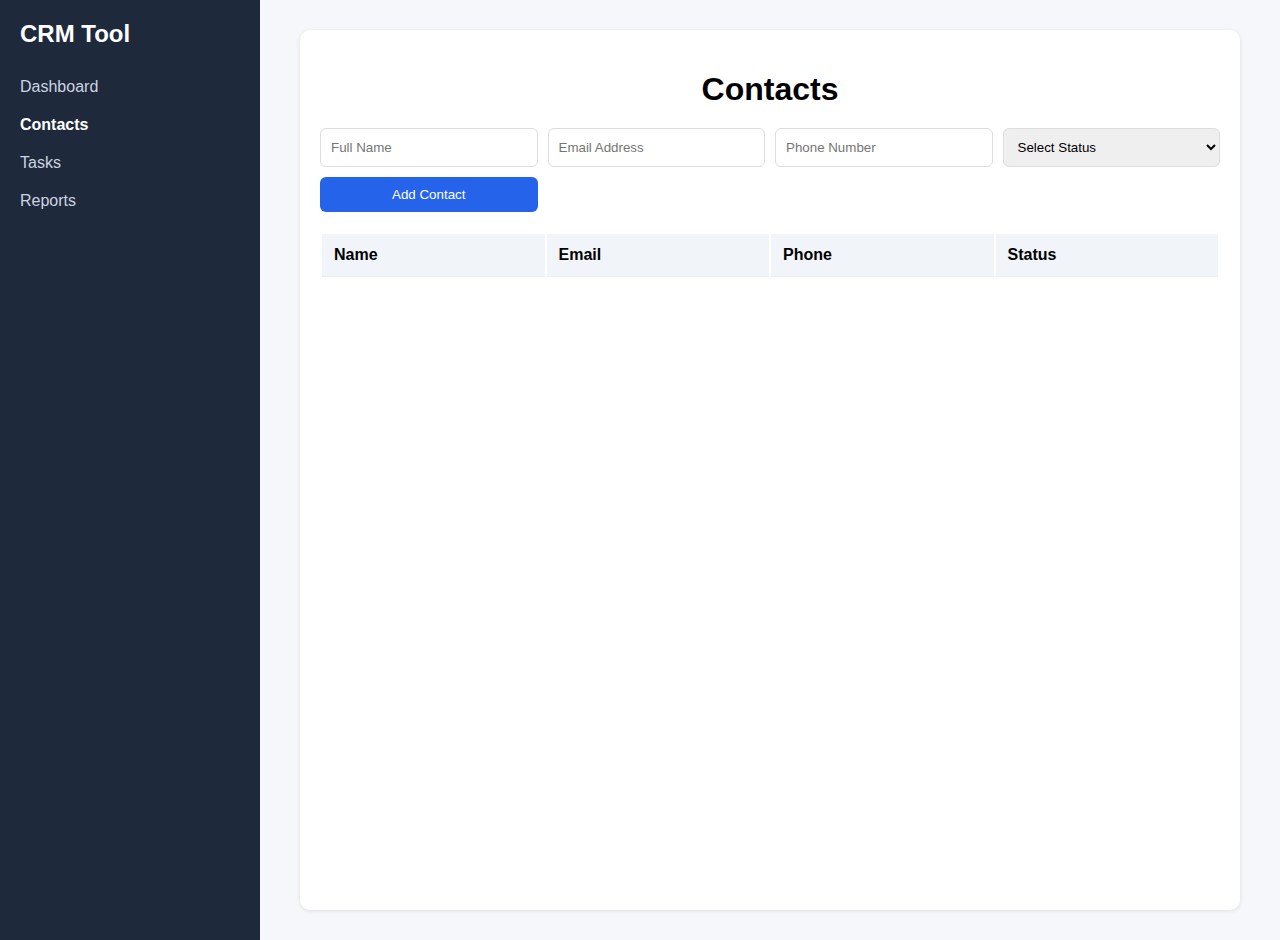
<file: contact.html>
<!DOCTYPE html>
<html lang="en">

<head>
    <meta charset="UTF-8" />
    <meta name="viewport" content="width=device-width, initial-scale=1.0" />
    <title>CRM - Contacts</title>
    <link rel="stylesheet" href="contact.css" />
    <link rel="stylesheet" href="https://cdnjs.cloudflare.com/ajax/libs/font-awesome/6.5.1/css/all.min.css">
</head>

<body>

    <aside class="sidebar">
        <h2>CRM Tool</h2>
        <nav>
            <a onclick="window.location.href = 'index.html'">Dashboard</a>
            <a onclick="window.location.href = 'Contact.html'" class="active">Contacts</a>
            <a onclick="window.location.href = 'tasks.html'">Tasks</a>
            <a onclick="window.location.href = 'reports.html'">Reports</a>
        </nav>
    </aside>

    <div class="container">
        <h1>Contacts</h1>

        <form class="contact-form">
            <input id="name" type="text" placeholder="Full Name" required>
            <input id="email" type="email" placeholder="Email Address" required>
            <input id="phone" type="tel" placeholder="Phone Number" size="10" required>
            <select id="options" required>
                <option value="">Select Status</option>
                <option id="lead">Lead</option>
                <option id="active">Active</option>
                <option id="inactive">Inactive</option>
            </select>
            <button id="btn" type="submit">Add Contact</button>
        </form>

        <table class="contacts-table">
            <thead>
                <tr>
                    <th>Name</th>
                    <th>Email</th>
                    <th>Phone</th>
                    <th>Status</th>
                </tr>
            </thead>
        </table>
        <!-- <tbody>
        <tr>
          <td>Jane Doe</td>
          <td>jane@example.com</td>
          <td>+91 9876543210</td>
          <td><span class="status active">Active</span></td>
        </tr>
        <tr>
          <td>John Smith</td>
          <td>john@example.com</td>
          <td>+91 9123456789</td>
          <td><span class="status lead">Lead</span><span><i class=" delete-btn fa-solid fa-trash"></i><Span></td>
        </tr>
      </tbody>
        </table> -->
    </div>
<script src="contact.js"></script>
</body>

</html>
</file>
<file: contact.css>
body {
  font-family: Arial, sans-serif;
  background-color: #f8fafc;
  margin: 0;
  padding: 0;
}

.container {
  width: 900px;
  margin: 30px auto;
  background: white;
  padding: 20px;
  border-radius: 10px;
  box-shadow: 0 1px 4px rgba(0, 0, 0, 0.1);
}

h1 {
  text-align: center;
  margin-bottom: 20px;
}

.contact-form {
  display: grid;
  grid-template-columns: repeat(auto-fit, minmax(180px, 1fr));
  gap: 10px;
  margin-bottom: 20px;
}

.contact-form input,
.contact-form select {
  padding: 10px;
  border: 1px solid #ddd;
  border-radius: 6px;
}

.contact-form button {
  background-color: #2563eb;
  color: white;
  border: none;
  padding: 10px;
  border-radius: 6px;
  cursor: pointer;
  transition: background 0.2s;
}

.contact-form button:hover {
  background-color: #1e40af;
}

/* .contacts-table {
  width: 100%;
  /* border-collapse: collapse; */


.contacts-table th,
.contacts-table td {
  padding: 12px;
  text-align: left;
  border-bottom: 1px solid #eee;
  width: 900px;
  margin-bottom: 20px;
}

.contacts-table th {
  background-color: #f1f5f9;
}

.status {
  padding: 4px 8px;
  border-radius: 4px;
  font-size: 0.85rem;
}

.status.active {
  background-color: #bbf7d0;
  color: #166534;
}

.status.lead {
  background-color: #fde68a;
  color: #92400e;
}

.status.inactive {
  background-color: #fecaca;
  color: #7f1d1d;
}

body {
  margin: 0;
  font-family: Arial, sans-serif;
  display: flex;
  background-color: #f5f7fa;
}

.sidebar {
  width: 220px;
  background-color: #1e293b;
  color: #fff;
  min-height: 100vh;
  padding: 20px;
}

.sidebar h2 {
  margin-top: 0;
}

.sidebar nav a {
  display: block;
  color: #cbd5e1;
  text-decoration: none;
  padding: 10px 0;
  cursor: pointer;
}

.sidebar nav a.active,
.sidebar nav a:hover {
  color: #fff;
  font-weight: bold;
}

.delete-btn {
  margin-left: 40px;
  font-size: 20px;
  cursor: pointer;
  transition: transform 0.3s;
  color: red;
}

.delete-btn:hover {
  transform: scaleX(1.07);
}

.contacts-tab {
  padding: 12px;
  text-align: left;
  width: 900px;
}

.contacts-table {
  table-layout: fixed;
  width: 100%;
}

.contacts-table th,
.contacts-table td {
  width: 25%;
  /* word-wrap: break-word; */
}

.edit-btn{
    margin-left: 40px;
  font-size: 20px;
  cursor: pointer;
  transition: transform 0.3s;
}

.edit-btn:hover{
  transform: scaleX(1.07);
}
</file>
